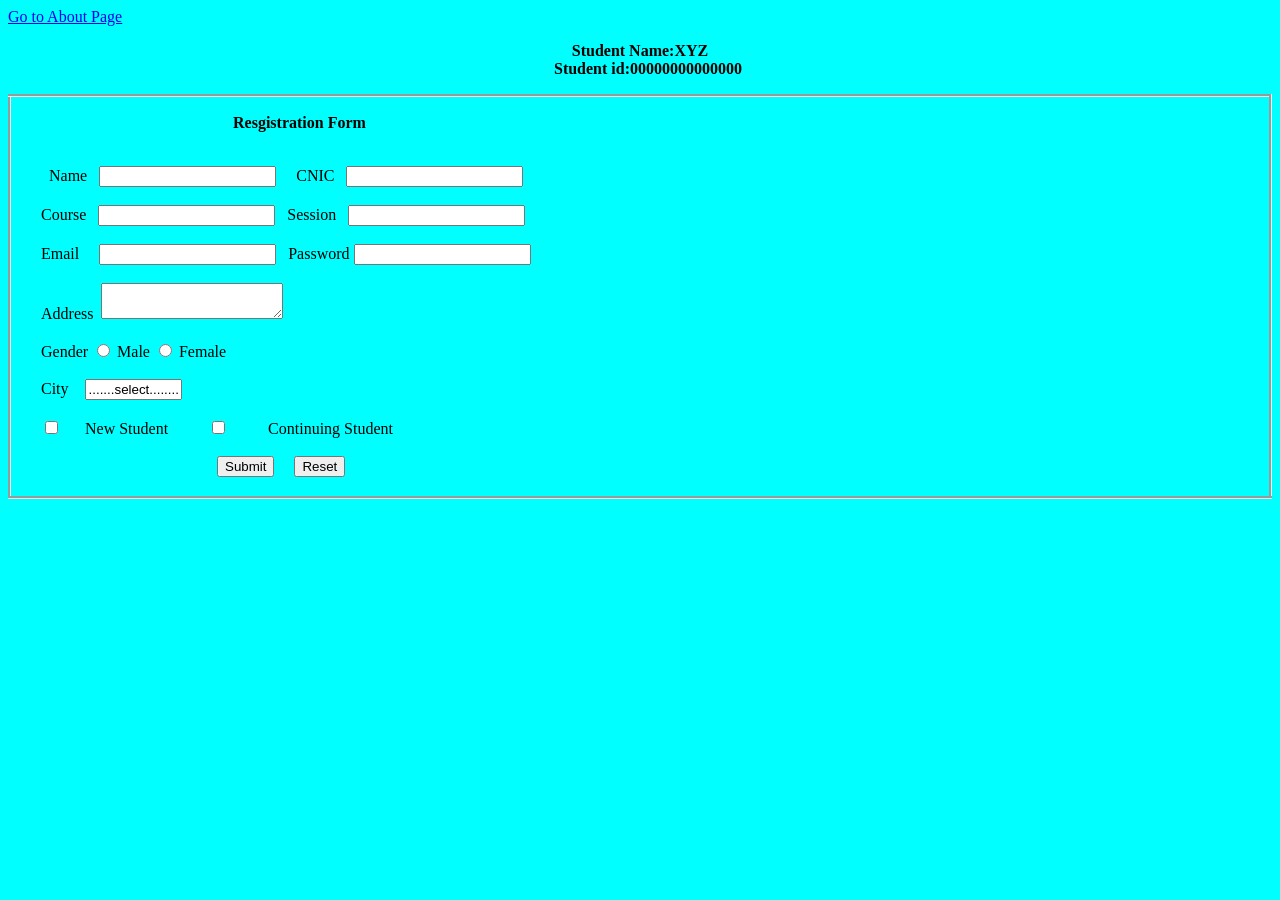
<file: index.html>
<!DOCTYPE html>
<html lang="en">
<head>
  <meta charset="UTF-8">
  <meta name="viewport" content="width=device-width, initial-scale=1.0">
  <title>Document</title>
  <a href="about.html">Go to About Page</a>
</head>
<body>
    <style>
        table, th, td{
            background-color: #7fffd4;
            border-style: groove;
            border-collapse: collapse;
            background-color: aqua;
        padding-inline: 30px;
        font-weight: 400;
        font-style: normal;
        text-align: left;
        /* text-align: center; */
        }
    
    </style>
</head>

<body style="background-color: aqua;">
    <table style="width: 60%;" height="80%">
      <p align="center"><b>Student Name:XYZ <br>
       &nbsp;&nbsp;&nbsp; Student id:00000000000000</b></p>
       <table style="width: 100%;" height="150%">
       <tr>
        <th> 
             <p style="text-align: justify;">&nbsp;&nbsp;&nbsp;&nbsp;&nbsp;
 &nbsp;&nbsp;&nbsp;&nbsp;&nbsp;&nbsp;&nbsp;&nbsp;&nbsp;&nbsp;&nbsp;
 &nbsp;&nbsp;&nbsp;&nbsp;&nbsp;&nbsp;&nbsp;&nbsp;&nbsp;&nbsp;&nbsp;
 &nbsp;&nbsp;&nbsp;&nbsp;&nbsp;&nbsp;&nbsp;&nbsp;&nbsp;&nbsp;&nbsp;
 &nbsp;&nbsp;&nbsp;&nbsp;&nbsp;

                <b>Resgistration Form</b>
            <br>
            <br>
        
        <form action="/action_page.php">
            
         &nbsp;&nbsp;<label for="name">Name&nbsp;&nbsp;</label>
         <input type="text" id="name" name="name"> &nbsp;&nbsp;&nbsp;
           <label for="Champions">CNIC </label> 
            &nbsp;&nbsp;<input type="text" id="CNIC" name="cnic"> 
            <br> <br>
          <label for="Course"> Course </label>
            &nbsp;&nbsp;<input type="text" id="course" name="course"> 
            
            &nbsp; <label for="Session">Session &nbsp;</label>
            <input type="text" id="" name="Session">
        <br> <br>
            <label for="email"> Email </label>&nbsp;
            &nbsp;&nbsp;<input type="text" id="Email" name="Email">

           &nbsp; <label for="Password">Password </label>
            <input type="text" id="Password" name="Password"> <br><br>
            <label for="Address">Address</label>&nbsp;

            <textarea name="Address id="Address></textarea><br><br>
           Gender <input type="radio" id="Male" name="fav_language" value="Male">
            <label for="Male">Male</label>
           <input type="radio" id="Female" name="fav_language" value="Female">
           <label for="Female">Female</label><br><br>
           <label for="datamax">City</label>&nbsp;&nbsp;&nbsp;
           <input type="....select...." value=".......select........" id="datemax" name="....select" max=".....select...." size="10">
           <br><br>
           <input type="checkbox" name="New Student" id="New Student" value="New Student">
           <label for="New Student">&nbsp;&nbsp;&nbsp;&nbsp; New Student&nbsp; &nbsp;&nbsp;&nbsp;&nbsp;&nbsp;&nbsp;&nbsp;</label>   <input type="checkbox" name="Continuing Student" id="Continuing Student" value="Continuing Student">&nbsp;&nbsp;
 &nbsp;&nbsp;&nbsp;&nbsp;&nbsp;&nbsp;
          <label for="Continuing Student">Continuing Student</label>

            <br><br>
            <!-- <p align="center> -->
 &nbsp;&nbsp;&nbsp;&nbsp;&nbsp;&nbsp;&nbsp;&nbsp;&nbsp;&nbsp;&nbsp;
 &nbsp;&nbsp;&nbsp;&nbsp;&nbsp;&nbsp;&nbsp;&nbsp;&nbsp;&nbsp;&nbsp;
 &nbsp;&nbsp;&nbsp;&nbsp;&nbsp;&nbsp;&nbsp;&nbsp;&nbsp;&nbsp;&nbsp;
 &nbsp;&nbsp;&nbsp;&nbsp;&nbsp;&nbsp;&nbsp;&nbsp;<input type="submit" Value="Submit">
 &nbsp;&nbsp;&nbsp;&nbsp;<input type="Reset" value="Reset">
<br>
<br>

       </th>     
</tr>
        </form>
    </table>
</body>
</html>
</file>
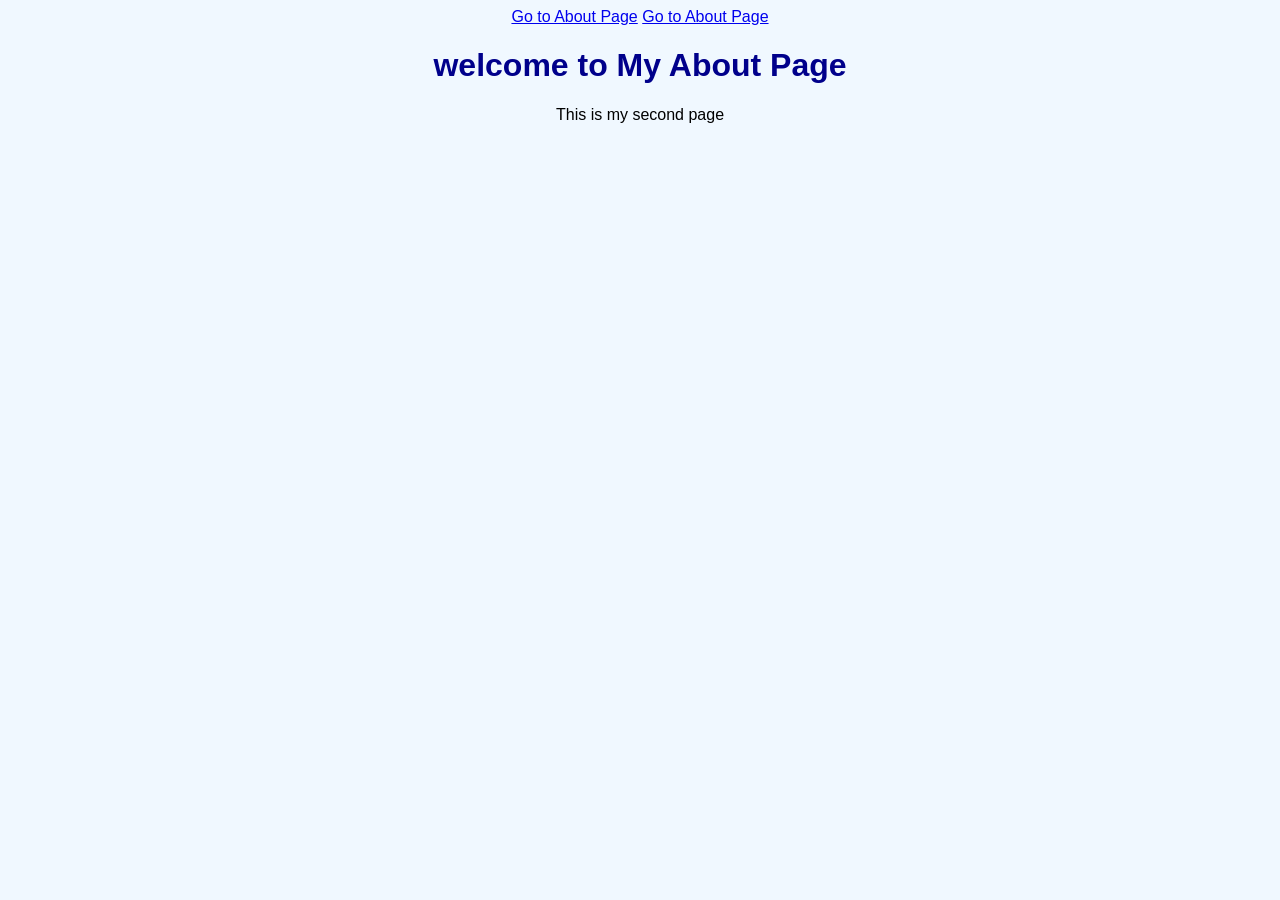
<file: about.html>
<!DOCTYPE html>
<html lang="en">
<head>
  <meta charset="UTF-8">
  <meta name="viewport" content="width=device-width, initial-scale=1.0">
  <title>About Page</title>
  <a href="codewithme.html">Go to About Page</a> 
  <link rel="stylesheet" href="style.css">
      <a href="table.html">Go to About Page</a>

</head>
<body>
  <h1>welcome to My About Page</h1>
  <p>This is my second page</p>
  
</body>
</html>
</file>
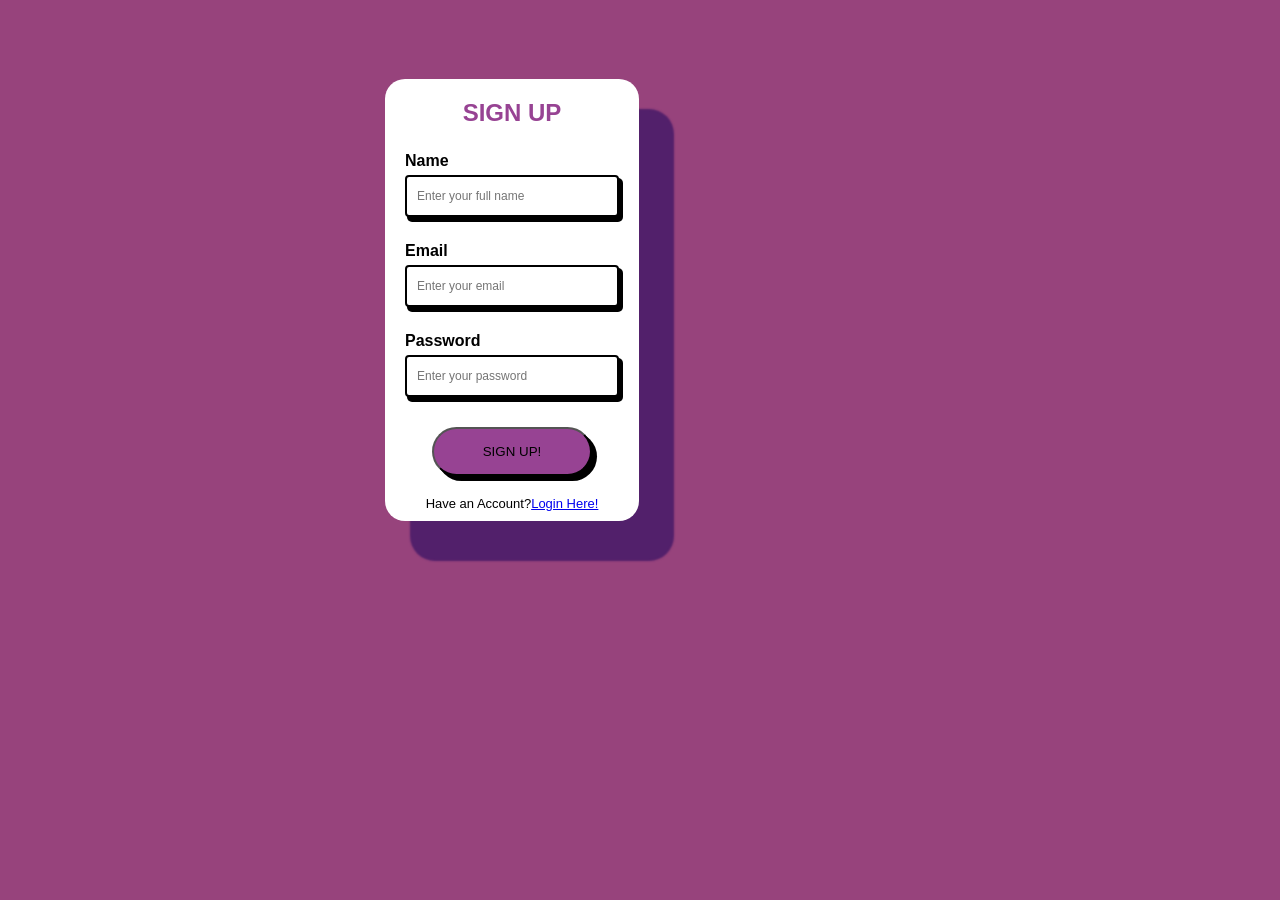
<file: codewithme.html>
<!DOCTYPE html>
<html lang="en">
<head>
  <meta charset="UTF-8">
  <meta name="viewport" content="width=device-width, initial-scale=1.0">
  <title>Document</title>
  <link rel="stylesheet" href="style2.css">
</head>
<body class="container">
  <div class="form_area">
    <h4 class="title">SIGN UP</h4>
    <form action="">
      <div class="form_group">
<label for="name" class="sub_title">Name</label>
<input type="text" class="form_style" id="name" placeholder="Enter your full name" />

      </div>
      <div class="form_group">
        <label for="email" class="sub_title">Email</label>
        <input type="text" class="form_style" id="email" placeholder="Enter your email">

      </div>
      <div class="form_group">
        <label for="password" class="sub_title">Password</label>
        <input type="text" class="form_style" id="Password"
        placeholder="Enter your password">

      </div>
      <div>
        <button class="btn">SIGN UP!</button>
        <p class="p">Have an Account?<a href="#" class=""
      target="_blank">Login Here!</a></p>

      </div>
    </form>
  </div>
  
</body>
</html>
</file>
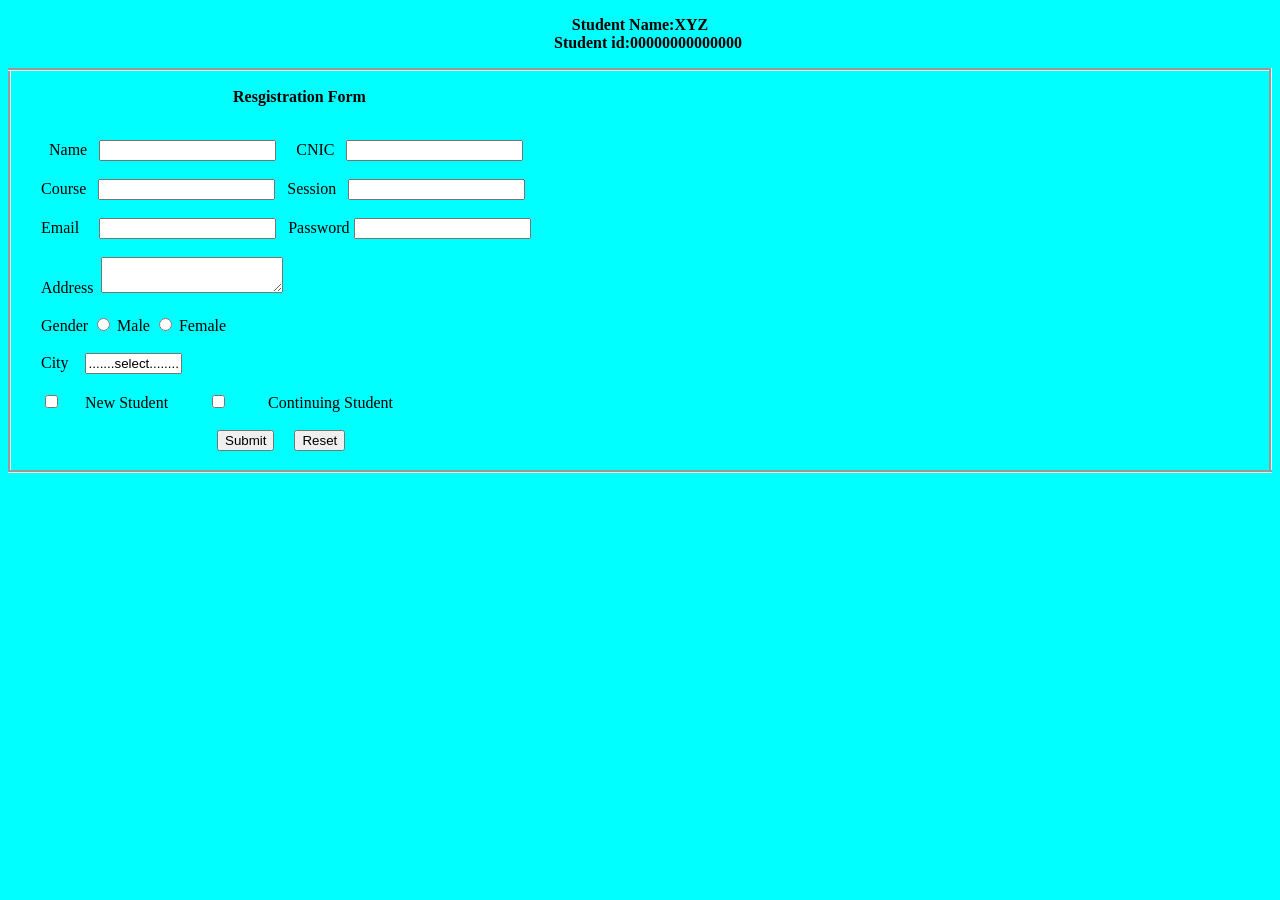
<file: git add.html>
<!DOCTYPE html>
<html lang="en">
<head>
  <meta charset="UTF-8">
  <meta name="viewport" content="width=device-width, initial-scale=1.0">
  <title>Document</title>
</head>
<body>
    <style>
        table, th, td{
            background-color: #7fffd4;
            border-style: groove;
            border-collapse: collapse;
            background-color: aqua;
        padding-inline: 30px;
        font-weight: 400;
        font-style: normal;
        text-align: left;
        /* text-align: center; */
        }
    
    </style>
</head>

<body style="background-color: aqua;">
    <table style="width: 60%;" height="80%">
      <p align="center"><b>Student Name:XYZ <br>
       &nbsp;&nbsp;&nbsp; Student id:00000000000000</b></p>
       <table style="width: 100%;" height="150%">
       <tr>
        <th> 
             <p style="text-align: justify;">&nbsp;&nbsp;&nbsp;&nbsp;&nbsp;
 &nbsp;&nbsp;&nbsp;&nbsp;&nbsp;&nbsp;&nbsp;&nbsp;&nbsp;&nbsp;&nbsp;
 &nbsp;&nbsp;&nbsp;&nbsp;&nbsp;&nbsp;&nbsp;&nbsp;&nbsp;&nbsp;&nbsp;
 &nbsp;&nbsp;&nbsp;&nbsp;&nbsp;&nbsp;&nbsp;&nbsp;&nbsp;&nbsp;&nbsp;
 &nbsp;&nbsp;&nbsp;&nbsp;&nbsp;

                <b>Resgistration Form</b>
            <br>
            <br>
        
        <form action="/action_page.php">
            
         &nbsp;&nbsp;<label for="name">Name&nbsp;&nbsp;</label>
         <input type="text" id="name" name="name"> &nbsp;&nbsp;&nbsp;
           <label for="Champions">CNIC </label> 
            &nbsp;&nbsp;<input type="text" id="CNIC" name="cnic"> 
            <br> <br>
          <label for="Course"> Course </label>
            &nbsp;&nbsp;<input type="text" id="course" name="course"> 
            
            &nbsp; <label for="Session">Session &nbsp;</label>
            <input type="text" id="" name="Session">
        <br> <br>
            <label for="email"> Email </label>&nbsp;
            &nbsp;&nbsp;<input type="text" id="Email" name="Email">

           &nbsp; <label for="Password">Password </label>
            <input type="text" id="Password" name="Password"> <br><br>
            <label for="Address">Address</label>&nbsp;

            <textarea name="Address id="Address></textarea><br><br>
           Gender <input type="radio" id="Male" name="fav_language" value="Male">
            <label for="Male">Male</label>
           <input type="radio" id="Female" name="fav_language" value="Female">
           <label for="Female">Female</label><br><br>
           <label for="datamax">City</label>&nbsp;&nbsp;&nbsp;
           <input type="....select...." value=".......select........" id="datemax" name="....select" max=".....select...." size="10">
           <br><br>
           <input type="checkbox" name="New Student" id="New Student" value="New Student">
           <label for="New Student">&nbsp;&nbsp;&nbsp;&nbsp; New Student&nbsp; &nbsp;&nbsp;&nbsp;&nbsp;&nbsp;&nbsp;&nbsp;</label>   <input type="checkbox" name="Continuing Student" id="Continuing Student" value="Continuing Student">&nbsp;&nbsp;
 &nbsp;&nbsp;&nbsp;&nbsp;&nbsp;&nbsp;
          <label for="Continuing Student">Continuing Student</label>

            <br><br>
            <!-- <p align="center> -->
 &nbsp;&nbsp;&nbsp;&nbsp;&nbsp;&nbsp;&nbsp;&nbsp;&nbsp;&nbsp;&nbsp;
 &nbsp;&nbsp;&nbsp;&nbsp;&nbsp;&nbsp;&nbsp;&nbsp;&nbsp;&nbsp;&nbsp;
 &nbsp;&nbsp;&nbsp;&nbsp;&nbsp;&nbsp;&nbsp;&nbsp;&nbsp;&nbsp;&nbsp;
 &nbsp;&nbsp;&nbsp;&nbsp;&nbsp;&nbsp;&nbsp;&nbsp;<input type="submit" Value="Submit">
 &nbsp;&nbsp;&nbsp;&nbsp;<input type="Reset" value="Reset">
<br>
<br>

       </th>     
</tr>
        </form>
    </table>
</body>
</html>
</file>
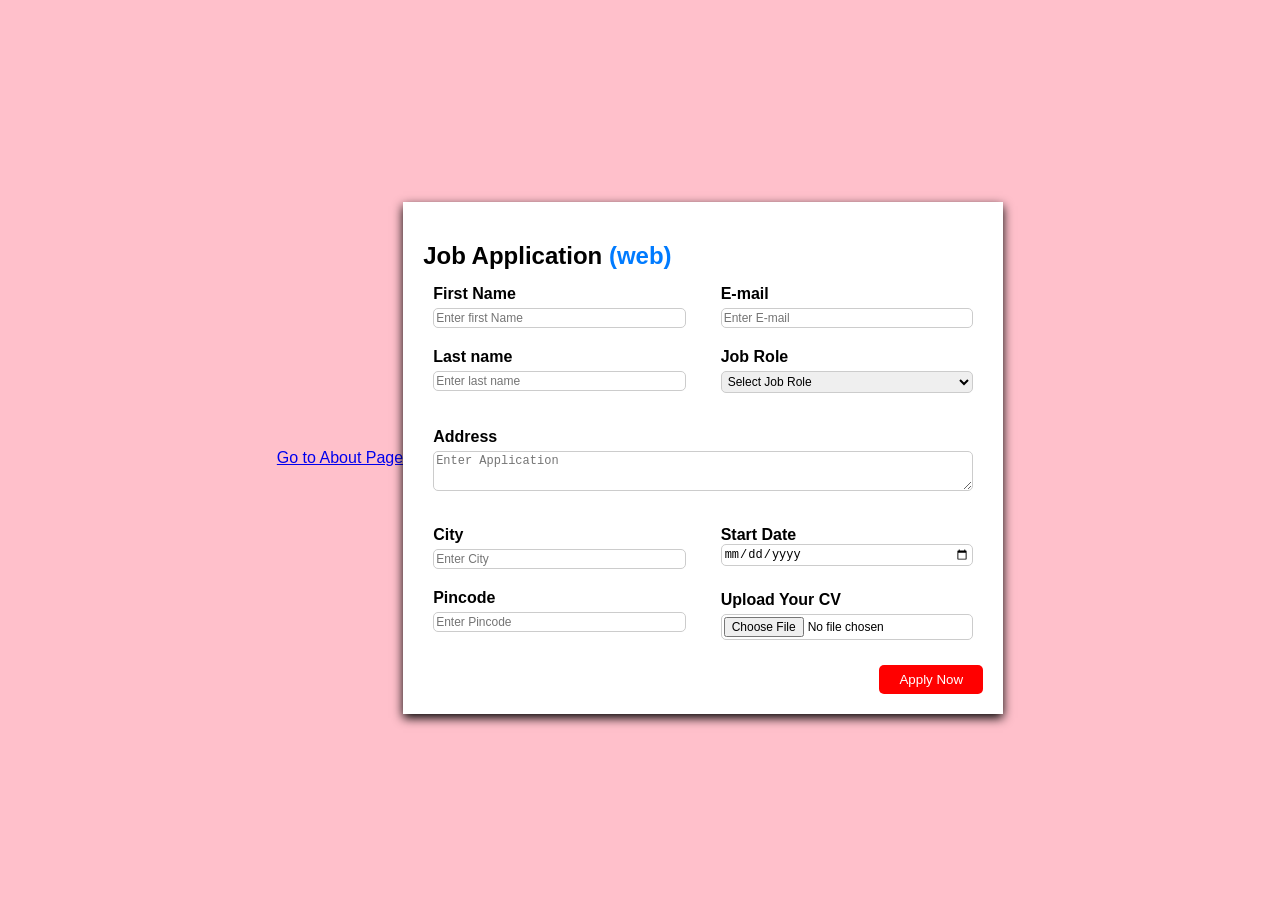
<file: job.html>
<!DOCTYPE html>
<html lang="en">
<head>
  <meta charset="UTF-8">
  <meta name="viewport" content="width=device-width, initial-scale=1.0">
  <title>Job</title>
  <link rel="stylesheet" href="job.css">
      <a href="table.html">Go to About Page</a>

</head>
<body>

  <div class="container">
  <h2>Job Application <span>(web)</span></h2>
  <form action="">
    <div class="row">
      <div class="form_group">
        <label for="">First Name</label>
        <input type="text" placeholder="Enter first Name">
        
      </div>

      <div class="form_group">
        <label for="">Last name</label>
        <input type="text" placeholder="Enter last name">
      </div>

    </div>

    <div class="row">
      <div class="form_group">
        <label for="">E-mail</label>
        <input type="email" placeholder="Enter E-mail">
      </div>

      <div class="form_group">
        <label for="">Job Role</label>
        <select>
          <option value="">Select Job Role</option>
          <option value="">Frontend Developer</option>
          <option value="">Backend Developer</option>
          <option value="">Select job</option>
          <option value="">Designer</option>
        </select>
      </div>
    </div>

    <div class="form_group full-width">
      <label for="">Address</label>
      <textarea placeholder="Enter Application" name="" id=""></textarea>

    </div>

    <div class="row">
      <div class="form_group">
        <label for="">City</label>
        <input type="text" placeholder="Enter City">

      </div>
    

    <div class="form_group">
              <label for="">Pincode</label>
        <input type="text" placeholder="Enter Pincode">
    </div>
    </div>

    <div class="row">
      <div class="form_group">
        <label for="">Start Date
        <input type="date">
      </div>
     
    <div class="form_group">
      <label for="">Upload Your CV</label>
      <input type="file">
        </div>
    </div>

      <button type="submit" class="btn">Apply Now</button>
  </form>
  </div>
</body>
</html>
</file>
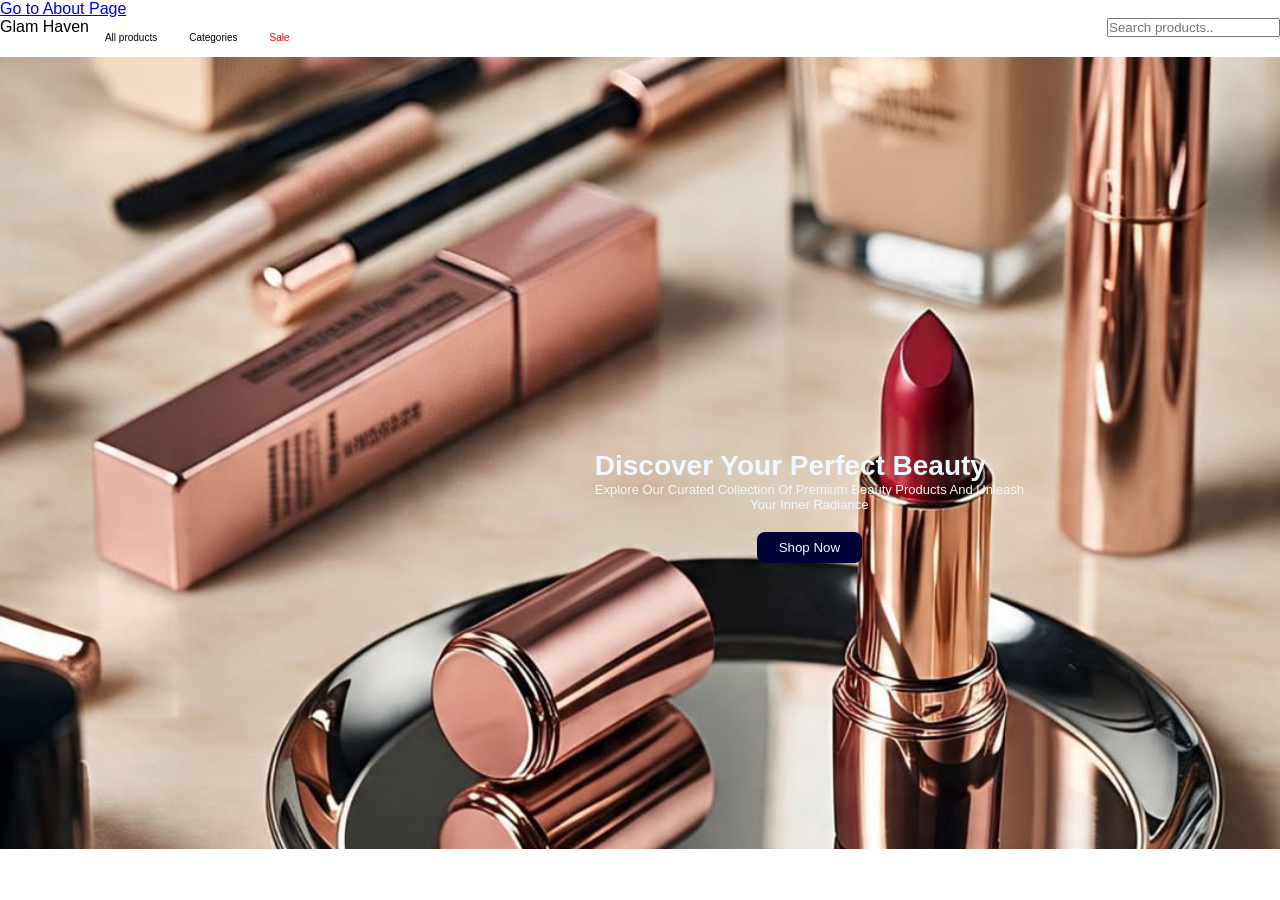
<file: makeup.html>
<!DOCTYPE html>
<html lang="en">
<head>
  <meta charset="UTF-8">
  <meta name="viewport" content="width=device-width, initial-scale=1.0">
  <title>Document</title>
    <link rel="stylesheet" href="style3.css">
        <a href="responsive.html">Go to About Page</a>

</head>
<body>
  <ul>
    <li style="text-align: center;">Glam Haven</li>
    <li><a href="#all product"> All products</a></li>
    <li><a href="#categories"> Categories</a></li>
    <li><a href="#sale" style="color: red;"> Sale</a></li>
    <li style="float:right;">
    <input type="text" name="search" placeholder="Search products..">
</li>
  </ul>
  <div class="flex-container">
    <div class="center"> <b>discover your perfect beauty</b> <br>
     <p class="b" style="font-size: small;">Explore our curated collection of premium beauty products and unleash <br>your inner radiance</p>
    <div class="center1"> 
      <form action="jone&brown.html">
      <!-- <form action="/action_page.php"> -->
      <input type="submit" value="Shop Now">
      </form>
    </div>
    </div>
</div>
</body>
</html>
</file>
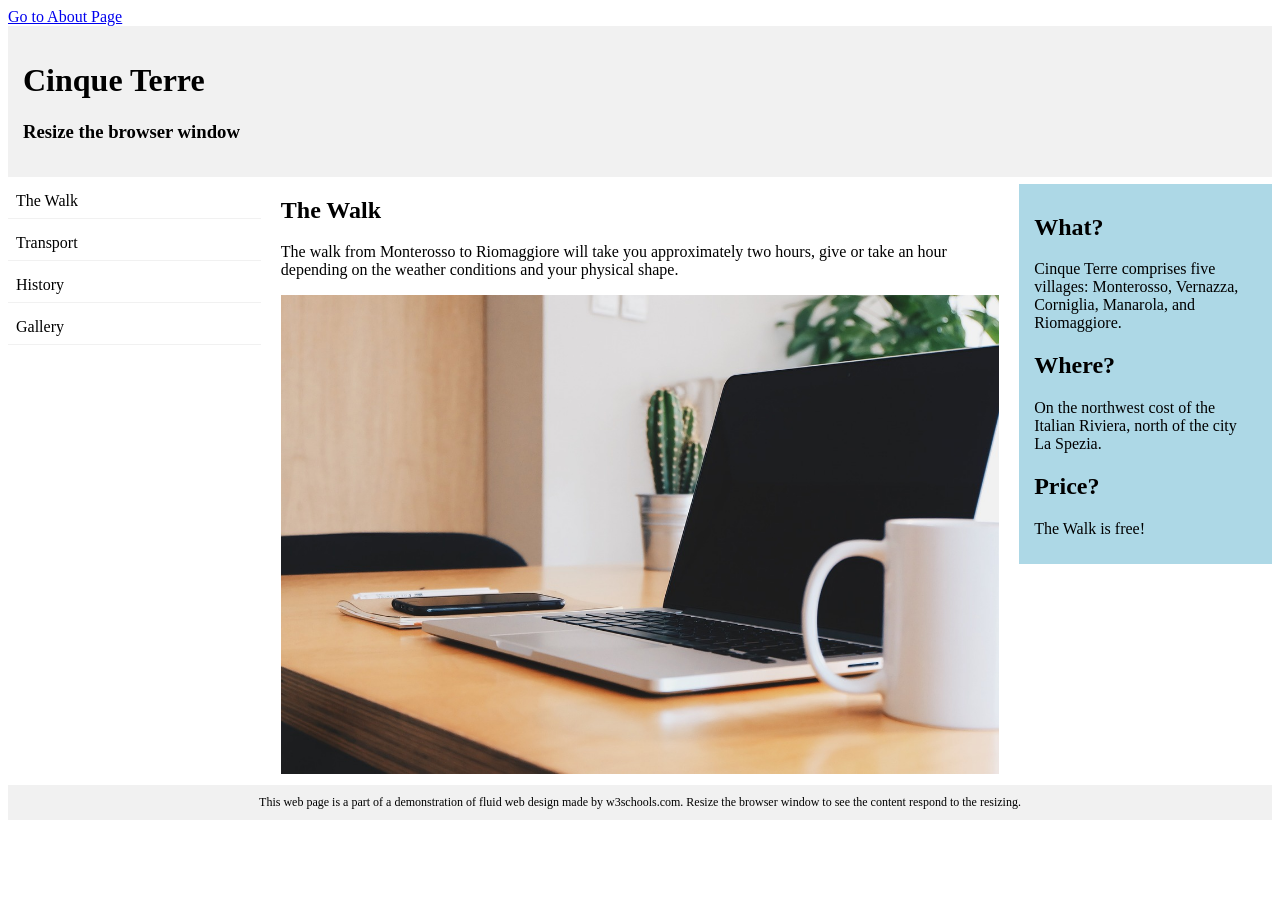
<file: responsive.html>
<!DOCTYPE html>
<html>
<head>
<meta name="viewport" content="width=device-width, initial-scale=1.0">
        <a href="website.html">Go to About Page</a>

<style>
* {
  box-sizing: border-box;
}
.menu {
  float: left;
  width: 20%;
}
.menuitem {
  padding: 8px;
  margin-top: 7px;
  border-bottom: 1px solid #f1f1f1;
}
.main {
  float: left;
  width: 60%;
  padding: 0 20px;
  overflow: hidden;
}
.right {
  background-color: lightblue;
  float: left;
  width: 20%;
  padding: 10px 15px;
  margin-top: 7px;
}

@media only screen and (max-width:800px) {
  /* For tablets: */
  .main {
    width: 80%;
    padding: 0;
  }
  .right {
    width: 100%;
  }
}
@media only screen and (max-width:500px) {
  /* For mobile phones: */
  .menu, .main, .right {
    width: 100%;
  }
}
</style>
</head>
<body style="font-family:Verdana;">

<div style="background-color:#f1f1f1;padding:15px;">
  <h1>Cinque Terre</h1>
  <h3>Resize the browser window</h3>
</div>

<div style="overflow:auto">
  <div class="menu">
    <div class="menuitem">The Walk</div>
    <div class="menuitem">Transport</div>
    <div class="menuitem">History</div>
    <div class="menuitem">Gallery</div>
  </div>

  <div class="main">
    <h2>The Walk</h2>
    <p>The walk from Monterosso to Riomaggiore will take you 
        approximately two hours, give or take an hour depending on
         the weather conditions and your physical shape.</p>
    <img src="office-925806_1280.jpg" style="width:100%">
  </div>

  <div class="right">
    <h2>What?</h2>
    <p>Cinque Terre comprises five villages: Monterosso, Vernazza,
         Corniglia, Manarola, and Riomaggiore.</p>
    <h2>Where?</h2>
    <p>On the northwest cost of the Italian Riviera, north of the city
         La Spezia.</p>
    <h2>Price?</h2>
    <p>The Walk is free!</p>
  </div>
</div>


<div style="background-color:#f1f1f1;text-align:center;padding:10px;
margin-top:7px;font-size:12px;"> This web page is a part of a 
demonstration of fluid web design made by w3schools.com. Resize the 
browser window to see the content respond to the resizing.</div>

</body>
</html>
</file>
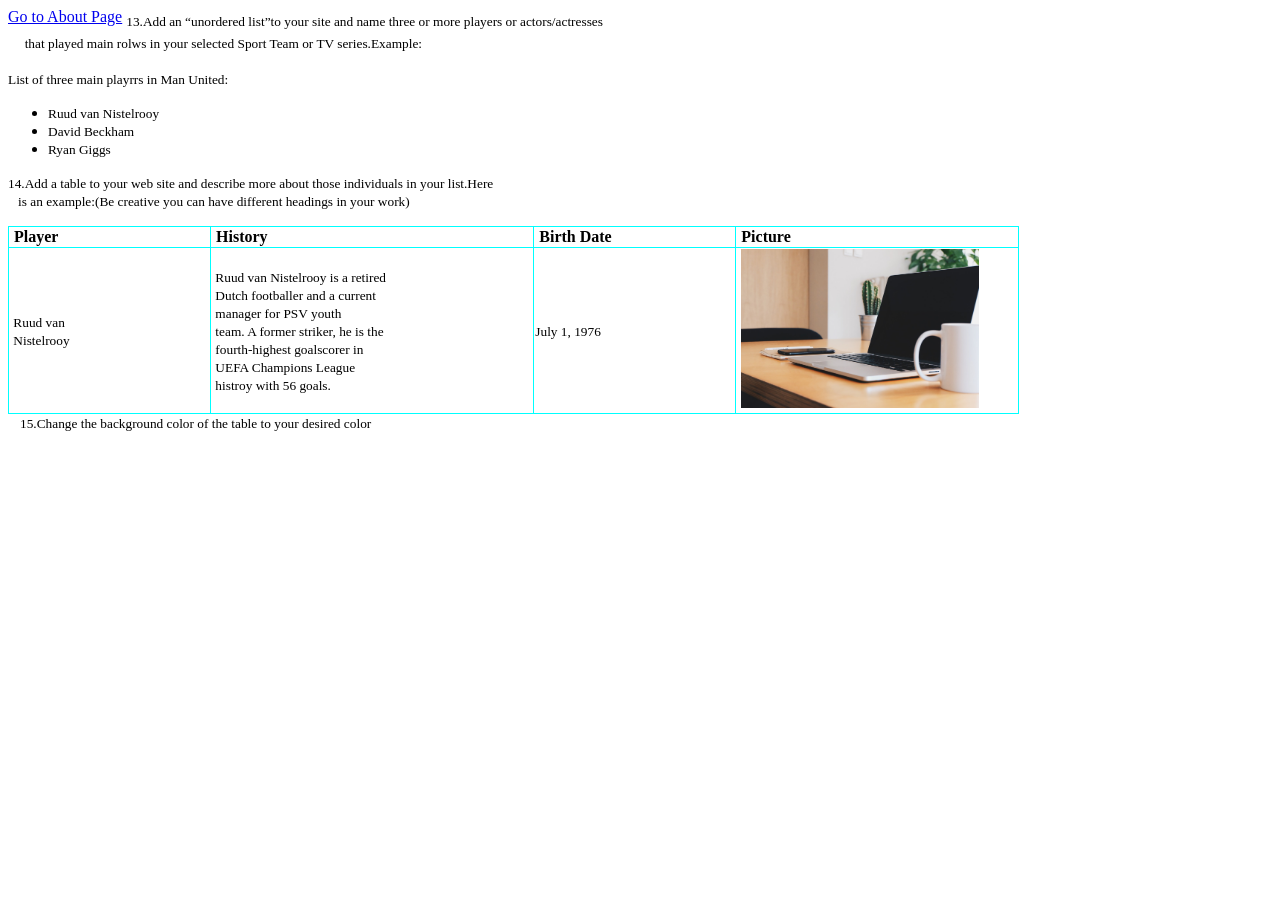
<file: table.html>
<!DOCTYPE html>
<html lang="en">
<head>
    <meta charset="UTF-8">
    <meta name="viewport" content="width=device-width, initial-scale=1.0">
    <title>Document</title>
          <a href="makeup.html">Go to About Page</a>

    <style>
        table, th, td{
            border: 1.5px solid black;
            border-color: aqua ;
            border-collapse: collapse;
        }
    </style>
</head>
<body>
<sub>13.Add an <q>unordered list</q>to your site and name three or more players or actors/actresses <br>
&nbsp;&nbsp;&nbsp;&nbsp; that played main rolws in your selected Sport Team or TV series.Example:</sub>
<br>
<br>
<small>List of three main playrrs in Man United:</small>
<br>

<ul>
    <li><small>Ruud van Nistelrooy</small></li>
    <li><small>David Beckham</small></li>
    <li><small>Ryan Giggs</small></li>
</ul>
<p> <small>14.Add a table to your web site and describe more about those individuals in your list.Here <br>&nbsp;&nbsp;
is an example:(Be creative you can have different headings in your work)</small></p>
    <table style="width: 80%;" height="30px">
        <tr align="left">
            <th style="width: 20%;">&nbsp;Player</th>
            <th style="width: 32%;">&nbsp;History</th>
            <th style="width: 20%;">&nbsp;Birth Date</th>
            <th style="width: 40%;">&nbsp;Picture</th>
        </tr>
        <tr>
            <td><small>&nbsp;Ruud van<br>&nbsp;Nistelrooy</small></td>
     <td><small>&nbsp;Ruud van Nistelrooy is a retired <br>&nbsp;Dutch footballer and a current <br>&nbsp;manager for PSV youth<br>
   &nbsp;team. A former striker, he is the<br>&nbsp;fourth-highest goalscorer in <br>
 &nbsp;UEFA Champions League<br>&nbsp;histroy with 56 goals.</small></td>
 <td><small>July 1, 1976</small></td>
 <td>
  &nbsp;<img src="office-925806_1280.jpg" alt="" width="85%" height="90%">
 </td>
        </tr>
    </table>
  &nbsp;&nbsp;&nbsp;<small>15.Change the background color of the table to your desired color</small>
</body>
</html>
</file>
<file: style.css>
body {
  background-color: #f0f8ff;
  font-family: Arial, sans-serif;
  text-align: center;
}
h1 {
  color: darkblue;
}
</file>
<file: style2.css>
*{
      
      margin: 0;
      padding: 0;
    }
    body{
      font-family: Arial, Helvetica, sans-serif;
      /* font-family: 'Segoe UI', Tahoma, Geneva, Verdana, sans-serif; */
       height: 70vh;
      width: 80vw;
      background: #97437c;
      font-weight: bold;
      /* align-content: center; */

    }
    .container{
      display: flex;
      justify-content: center;
      align-items: center;
      flex-direction: column;
      text-align: center;
      

    }

    .form_area{
      display: flex;
      justify-content: center;
      align-items: center;
      flex-direction: column;
      background-color: #fff;
      height: auto;
      width: auto;
      border-radius: 20px;
  margin: 10px 0px 40px 0px;
  box-shadow: 30px 35px 2px 5px  #52206b;
    }
    .title{
      color: #974393;
      font-weight: 900;
      font-size: 1.5em;
      margin-top: 20px;

    }

    .sub_title{
      font-weight: 600;
      margin: 5px 0;
    }
    .form_group{
      display: flex;
      flex-direction: column;
      margin: 20px;
      align-items: baseline;
      /* box-shadow: 25px 25px 35px 0px  #000; */

    }

    .form_style{
      outline: none;
      border: 2px solid #000;
      width: 190px;
      font-size: 12px;
      border-radius: 4px;
      padding: 12px 10px ;
      box-shadow: 3px 4px 0px 1px #000;
    


    }

    .form_style:focus, .btn :focus{
      transform: translateY(4px);
      box-shadow: 1px 2px 0px 0px #000;
    }
    .btn{
      padding: 15px;
      margin: 10px;
      width: 160px;
      font-size: 10px 5px;
      background: #974393;
      border-radius: 30px;
      font-weight: 9000;
      cursor: pointer;
      box-shadow: 5px 5px 0px 0px #000;
    }
.link{
  padding-right: 12px;
  text-align: center;
  margin: 1px 0px 40px 0px;
  text-decoration: none;
  color: #000;
  font-size: small;
  font-weight: 400;
  color: #974393;
}
.link :hover{
  color: #974393;
}
.p{
  margin: 10px 0px;
font-size: small;
font-weight: 500;
text-align: center;
}
</file>
<file: job.css>
* {
  box-sizing: border-box;
}

body {
  font-family: Arial, sans-serif;
  background-color: pink;
  display: flex;
  justify-content: center;
  align-items: center;
  min-height: 100vh;
  /* margin: 0; */
  
}

.container {
  background: #fff;
  padding: 20px;
  /* border-radius: 8px; */
  max-width: 600px;
  width: 90%;
  box-shadow: 0 4px 10px rgba(0,0,0,1);

}

.container h2{
  margin-bottom: 5px;
}

.container h2 span {
  color: #007bff;
}

/* form.row {
  display: flex;
  justify-content: space-between;
  gap: 20px;
  margin-bottom: 15px;
} */

form {
  display: grid;
  grid-template-columns: 1fr 1fr;
  gap: 15px;
}

.form_group {
  flex: 1;
  display: flex;
  flex-direction: column;
  padding: 10px;
}

.form_group.full-width {
  grid-column: span 2;
}

label {
  margin-bottom: 5px;
  font-weight: bold;
}

input, select, textarea {
  padding: 2px;
  border: 1px solid #ccc;
  border-radius: 5px;
  font-size: 12px;
  width: 100%;
}

textarea {
  resize: vertical;
  min-height: 40px;
}

.btn {
  background: red;
  color: white;
  border: none;
  padding: 7px 20px;
  border-radius: 5px;
  cursor: pointer;
  grid-column: span 2;
  justify-self: end;
  /* margin-top: 10px ; */
  /* float: right; */
}

.btn:hover {
  background: darkred;
}

/* Responsive for mobile */
@media (max-width: 600px) {
  form {
  grid-template-columns: 1fr; 
  }
  .form_group.full-width,
  .btn {
    grid-column: span 1;
  }
}
</file>
<file: style3.css>
body{
  font-family: Arial, Helvetica, sans-serif;
}

* {
  margin: 0;
  padding: 0;
}

ul {
  list-style-type: none;
  margin: 0;
  padding: 0;
  overflow: hidden;
  background-color: white;
}

li{
  float:left;
}

li a {
  display: block;
  color: black;
  text-align: center;
  padding: 14px 16px;
  text-decoration: none;
  font-size: 10px;
}

li a:hover{
  background-color: aqua;
}



.flex-container {
  background-image: url("JIRK2455[1].JPG");
  display: flex;
  /* width: 200px; */
  height: 88vh;
  /* background-position: 1px; */
  background-repeat: no-repeat;
  background-size: cover;
}

    .center {
      position: absolute;
      top: 50%;
      /* left: 50%; */
      right: 20%;
      font-size: 28px;
      text-transform: capitalize;
      color: aliceblue;
      /* padding: 25px; */
      
      }

      p.b{
        text-align: center;
        /* font-size: 18px; */
        color: aliceblue;

      }

      input[type=submit] {
        text-align: center;
        background-color: rgb(1, 1, 53);
        border: none;
        color: aliceblue;
        text-decoration: none;
        cursor: pointer;
        padding: 8px  ;
        border-radius: 8px;
        padding-left: 22px;
        padding-right: 22px;
        margin: 20px;
        /* margin-right: 20px; */
      }

      input[type=submit]:hover {
        background-color: aqua;
      }

      .center1{
        display: flex;
        justify-content: center;
        align-items: center;
      }

      input[type-text] {
        width: 100%;
        box-sizing: border-box;
        border: 2px solid #ccc;
        border-radius: 8px;
        font-size: 8px;
        background-color: white;
        background-image: url('');
        background-position: right;
        background-repeat: no-repeat;
        padding: 18px 26px 18px 46px;
        
      }

      input[type-text] {
        float: right;
      
      }
</file>
